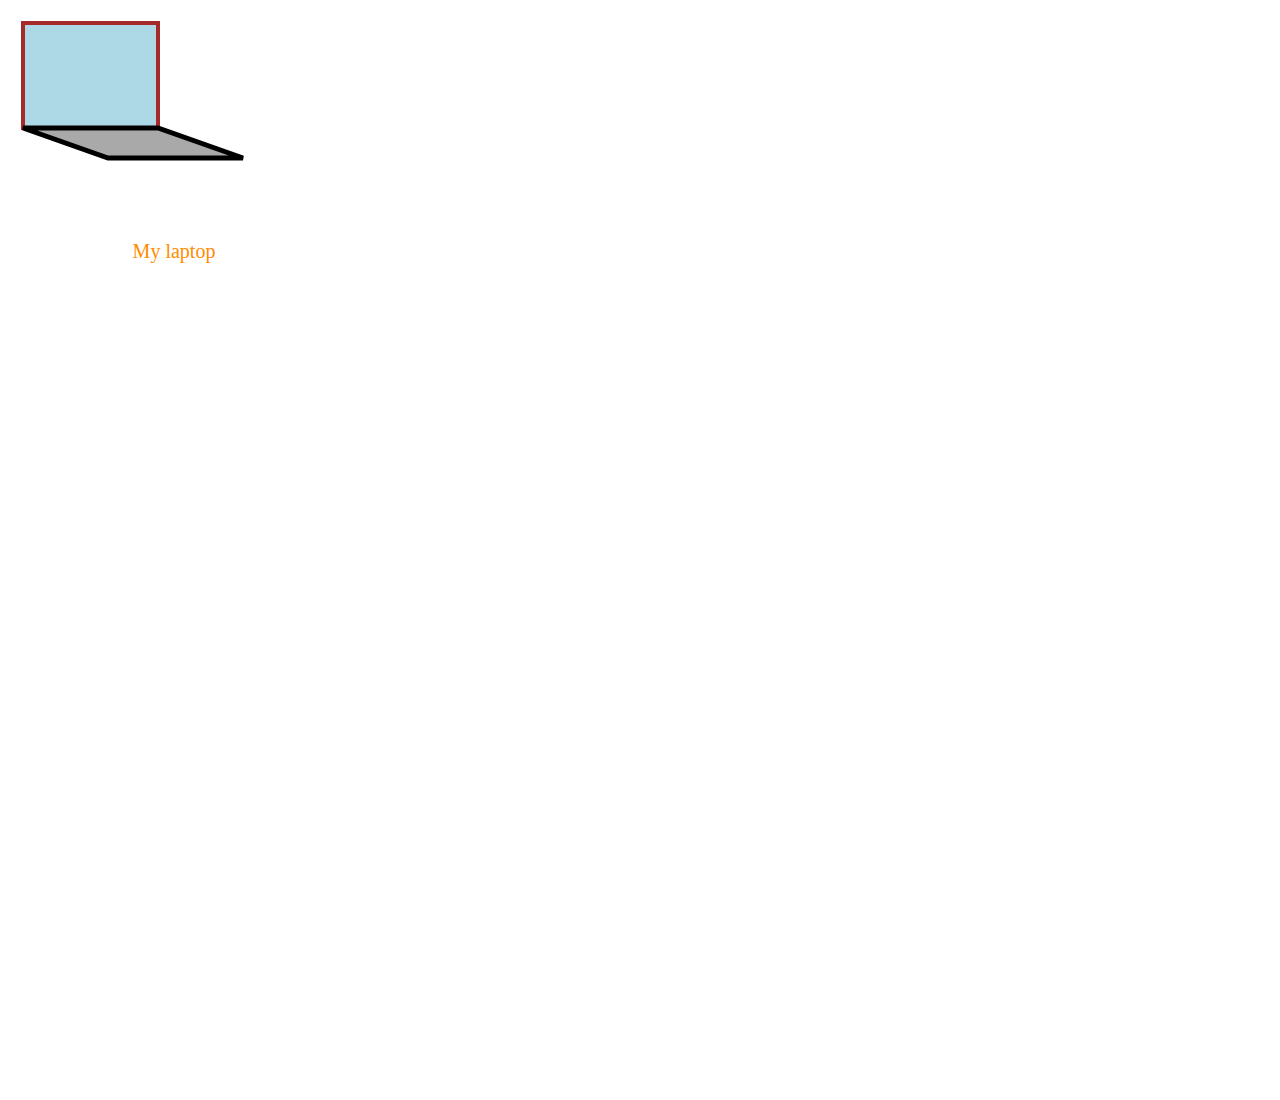
<file: index.html>
<!DOCTYPE html>
<html lang="en">
<head>
    <meta charset="UTF-8">
    <meta name="viewport" content="width=device-width, initial-scale=1.0">
    <title>Document</title>
</head>
<body>
    <svg width="1980" height="1080">
    <polygon points="15,15 150,15 150,120 15,120" fill="lightblue" stroke="brown" stroke-width="4"/>
    <polygon points="15,120 150,120 235,150 100,150" fill="darkgrey" stroke="black" stroke-width="5"/>
    <text x="166" y="250" font-size="20" text-anchor="middle" fill="darkorange" >My laptop</text>  
    </svg>
</body>
</html>
</file>
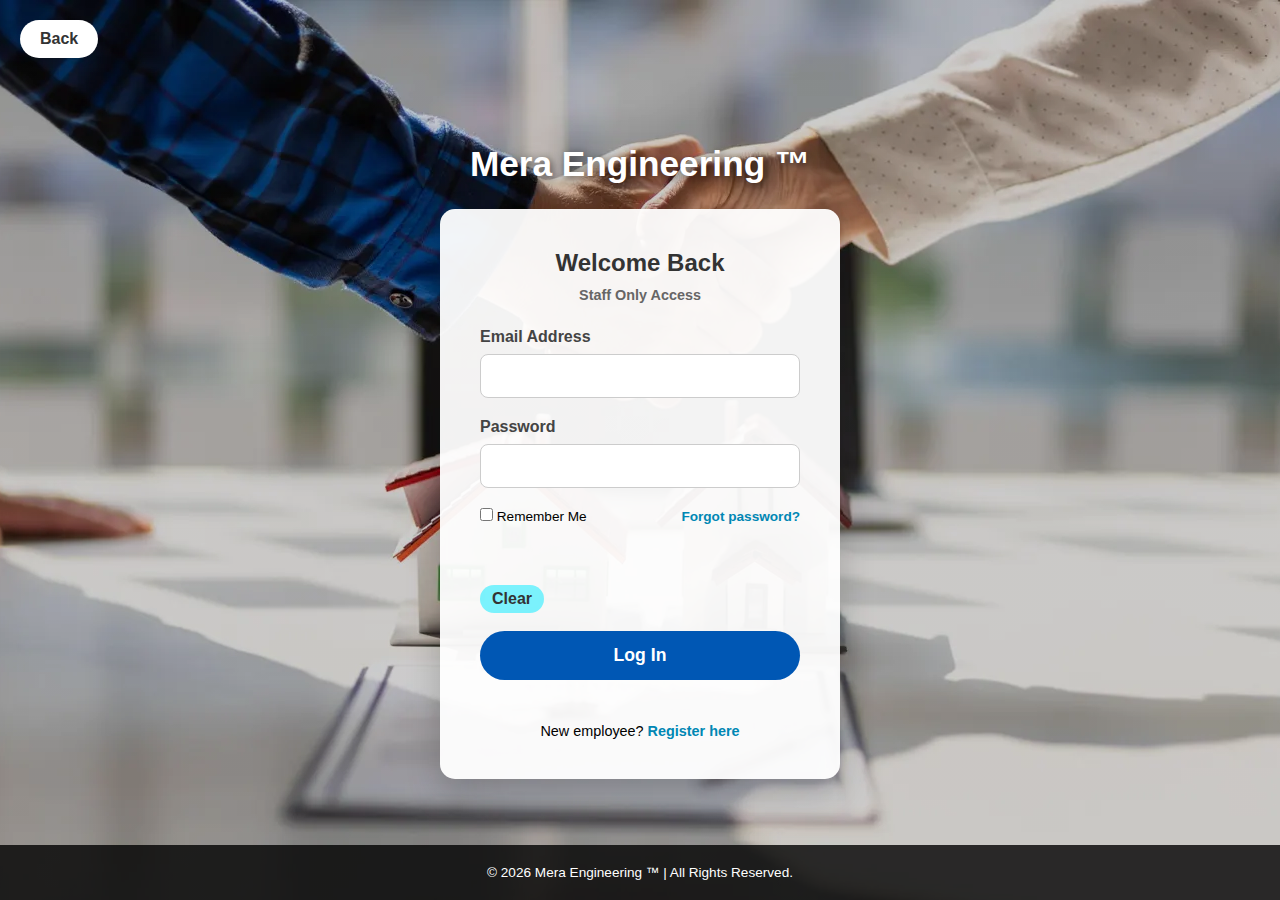
<file: login.html>
<!DOCTYPE html>
<html lang="en">
<head>
    <meta charset="UTF-8">
    <meta name="viewport" content="width=device-width, initial-scale=1.0">
    <title>Login | Mera Engineering</title>
    <style>
        /* Base Styles */
        * {
            margin: 0;
            padding: 0;
            box-sizing: border-box;
            font-family: 'Arial', sans-serif;
        }

        body {
            display: flex;
            flex-direction: column;
            min-height: 100vh;
            background-color: #f4f4f4;
            /* Using a background color fallback in case image isn't found */
            background-image: linear-gradient(rgba(0,0,0,0.2), rgba(0,0,0,0.2)), url("real_estate.webp");
            background-size: cover;
            background-position: center;
            background-attachment: fixed;
        }

        /* Navigation Container - Changed from Section to Div */
        .nav-container {
            padding: 20px;
        }

        .back-btn {
            background: white;
            border: none;
            padding: 10px 20px;
            border-radius: 20px;
            cursor: pointer;
            font-weight: bold;
            text-decoration: none;
            color: #333;
            display: inline-block;
            transition: 0.3s;
            box-shadow: 0 4px 6px rgba(0,0,0,0.1);
        }

        .back-btn:hover {
            background: #0087b4;
            color: white;
        }

        /* Login Area - Changed from Section to Div */
        .login-wrapper {
            flex: 1;
            display: flex;
            flex-direction: column;
            align-items: center;
            justify-content: center;
            padding: 20px;
        }

        .login-wrapper h1 {
            color: white;
            text-shadow: 2px 2px 8px rgba(0,0,0,0.6);
            margin-bottom: 25px;
            font-size: 2.2rem;
            text-align: center;
        }

        .form-box {
            width: 100%;
            max-width: 400px;
            background: rgba(255, 255, 255, 0.95);
            border-radius: 15px;
            padding: 40px;
            box-shadow: 0 15px 35px rgba(0,0,0,0.2);
        }

        .form-box h2 {
            text-align: center;
            margin-bottom: 10px;
            color: #333;
        }

        .staff-label {
            text-align: center;
            display: block;
            margin-bottom: 25px;
            color: #666;
            font-weight: bold;
            font-size: 0.9rem;
        }

        .inputbox {
            margin-bottom: 20px;
        }

        .inputbox label {
            display: block;
            margin-bottom: 8px;
            font-weight: bold;
            color: #444;
        }

        .inputbox input {
            width: 100%;
            padding: 12px;
            border: 1px solid #ccc;
            border-radius: 8px;
            font-size: 1rem;
            outline-color: #0087b4;
        }

        .forget {
            display: flex;
            justify-content: space-between;
            align-items: center;
            font-size: 0.85rem;
            margin-bottom: 25px;
        }

        .forget a {
            color: #0087b4;
            text-decoration: none;
            font-weight: bold;
        }

        button[type="submit"] {
            width: 100%;
            padding: 14px;
            background: #0057b4;
            color: white;
            border: none;
            border-radius: 30px;
            font-weight: bold;
            cursor: pointer;
            font-size: 1.1rem;
            transition: 0.3s;
        }

        button[type="submit"]:hover {
            background: #1e83ff;
        }

        .register {
            text-align: center;
            margin-top: 25px;
            font-size: 0.9rem;
        }

        .register a {
            color: #0087b4;
            text-decoration: none;
            font-weight: bold;
        }
        #reset {
            width: 20%;
            padding: 5px;
            background: #38eeffa6;
            color: #333;
            border: none;
            border-radius: 30px;
            font-weight: bold;
            cursor: pointer;
            font-size: 1.0rem;
            transition: 0.23s;
        }
        #reset:hover {
            background: #40baf2;
        }
        video{
            display: block;
            margin: 0 auto 20px auto;
            border-radius: 10px;
        }

        /* Footer */
        footer {
            text-align: center;
            padding: 20px;
            background: rgba(0, 0, 0, 0.8);
            color: white;
            font-size: 0.85rem;
        }
    </style>
</head>
<body>

    <div class="nav-container">
        <a href="homepage.html" class="back-btn">Back </a>
    </div>
  
    <div class="login-wrapper">
        <h1>Mera Engineering &trade;</h1>

        <div class="form-box">
            <form action="login.php" method="POST">
                <h2>Welcome Back</h2>
                <span class="staff-label">Staff Only Access</span>

                <div class="inputbox">
                    <label for="email">Email Address</label>
                    <input type="email" id="email" name="email" required>
                </div>

                <div class="inputbox">
                    <label for="password">Password</label>
                    <input type="password" id="password" name="password" pattern="[a-zA-Z]{8}">
                </div>

                <div class="forget">
                    <label><input type="checkbox" name="remember"> Remember Me</label>
                    <a href="https://accounts.google.com/signin/recovery">Forgot password?</a>
                </div>
                <br>
                <br>
              
                <input type="reset" name="reset" id="reset" value="Clear"><br> <br>
                <button type="submit">Log In</button> <br> <br>

                <div class="register">
                    <p>New employee? <a href="#">Register here</a></p>
                </div>
            </form>
        </div>
    </div>
  
    <footer>
        &copy; 2026 Mera Engineering &trade; | All Rights Reserved.
    </footer>

</body>
</html>
</file>
